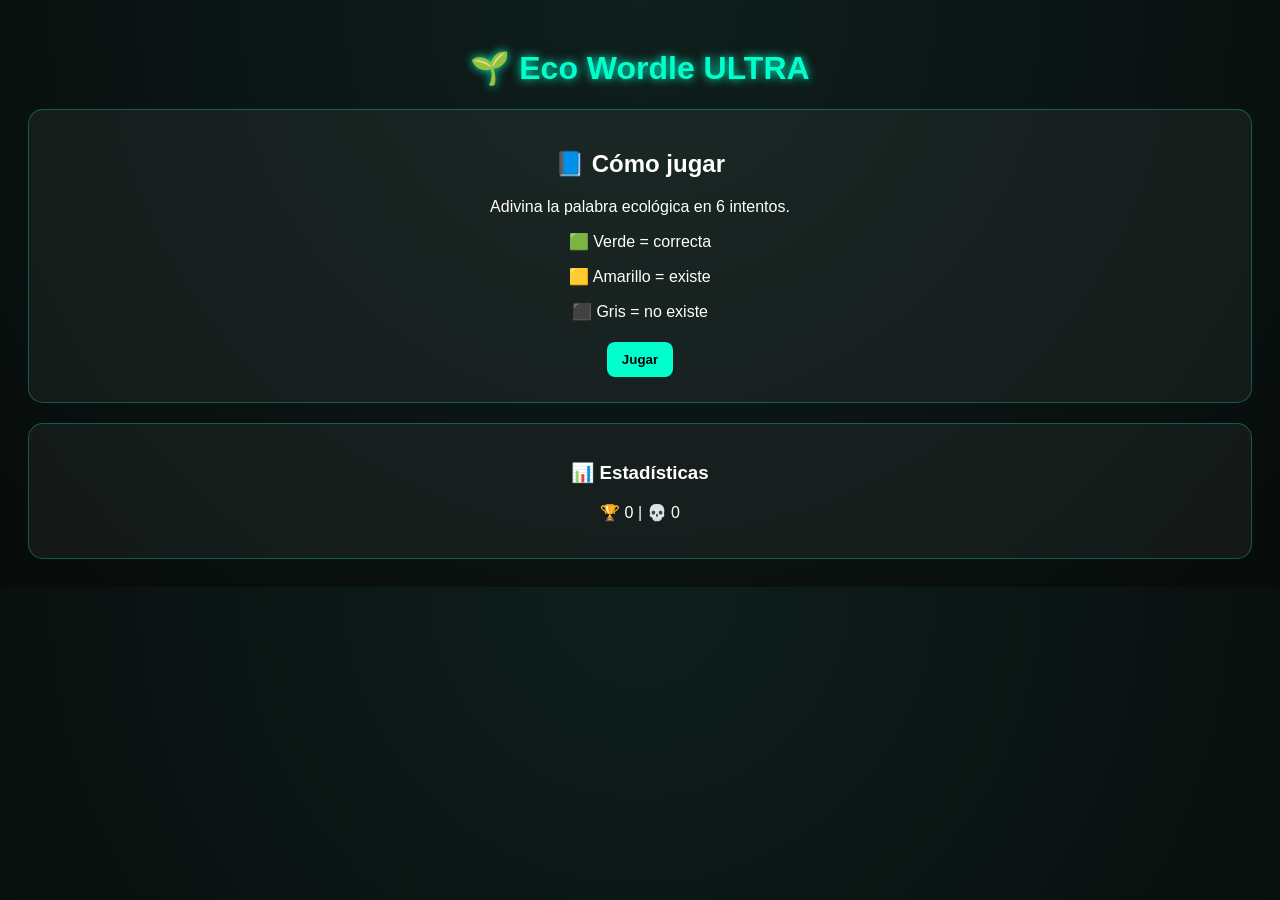
<file: templates/wordle.html>
<!DOCTYPE html>
<html lang="es">
<head>
<meta charset="UTF-8">
<title>Eco Wordle ULTRA</title>

<style>
body {
    font-family: 'Rajdhani', Arial;
    background: radial-gradient(circle at top, #0f1f1c, #070b0a);
    color: white;
    text-align: center;
    padding: 20px;
}

h1 {
    font-family: 'Orbitron', sans-serif;
    color: #00ffcc;
    text-shadow: 0 0 10px #00ffcc;
}

/* MENSAJE EN PANTALLA */
#msg {
    position: fixed;
    top: 20px;
    left: 50%;
    transform: translateX(-50%);
    background: rgba(0,0,0,0.8);
    padding: 10px 20px;
    border-radius: 10px;
    border: 1px solid #00ffcc;
    font-weight: bold;
    opacity: 0;
    transition: opacity 0.3s;
}

/* CARD */
.card, .game-container {
    margin-top: 20px;
    padding: 20px;
    border-radius: 15px;
    background: rgba(255,255,255,0.05);
    border: 1px solid rgba(0,255,204,0.3);
}

/* INPUT */
input {
    padding: 10px;
    font-size: 18px;
    margin-top: 10px;
    border-radius: 8px;
    border: none;
}

/* BOTON */
button {
    padding: 10px 15px;
    margin: 5px;
    cursor: pointer;
    background: #00ffcc;
    border: none;
    border-radius: 8px;
    font-weight: bold;
}

/* BOX */
.box {
    display: inline-flex;
    width: 50px;
    height: 50px;
    margin: 4px;
    justify-content: center;
    align-items: center;
    font-weight: bold;
    border-radius: 10px;
    border: 2px solid #00ffcc;
    background: rgba(255,255,255,0.03);
}

/* COLORS */
.green { background: #00c853; }
.yellow { background: #ffb300; }
.gray { background: #2c2c2c; }

/* ANIMACIONES */
@keyframes shake {
    25% { transform: translateX(-5px); }
    50% { transform: translateX(5px); }
}

@keyframes flip {
    50% { transform: rotateX(90deg); }
}

/* CONFETI */
.confetti {
    position: fixed;
    width: 10px;
    height: 10px;
    top: 0;
    animation: fall 2s linear forwards;
}

@keyframes fall {
    to {
        transform: translateY(100vh) rotate(360deg);
        opacity: 0;
    }
}

/* TECLADO */
.key {
    display: inline-block;
    padding: 10px;
    margin: 3px;
    border-radius: 6px;
    background: #222;
    border: 1px solid #00ffcc;
    min-width: 30px;
}

#msg {
    position: fixed;
    top: 40%;
    left: 50%;
    transform: translate(-50%, -50%);
    background: rgba(0,0,0,0.9);
    padding: 20px 40px;
    border-radius: 15px;
    border: 2px solid #00ffcc;
    font-size: 22px;
    font-weight: bold;
    z-index: 9999;
    display: none;
    transition: opacity 0.3s;
    box-shadow: 0 0 20px #00ffcc;
}

</style>
</head>

<body>

<div id="msg"></div>


<h1>🌱 Eco Wordle ULTRA</h1>

<div class="card" id="intro">
    <h2>📘 Cómo jugar</h2>
    <p>Adivina la palabra ecológica en 6 intentos.</p>
    <p>🟩 Verde = correcta</p>
    <p>🟨 Amarillo = existe</p>
    <p>⬛ Gris = no existe</p>
    <button onclick="startGame()">Jugar</button>
</div>

<div class="card">
    <h3>📊 Estadísticas</h3>
    <p id="stats"></p>
</div>

<div class="game-container" id="gameArea" style="display:none;">
    <div id="game"></div>

    <input id="input">
    <button onclick="check()">Probar</button>
    <button onclick="toggleHard()">Modo difícil</button>
    <button onclick="volverInicio()">⬅ Volver al inicio</button>

    <div id="keyboard"></div>
</div>

<script>

// PALABRAS
const palabras = ["RECICLA","PLANETA","BOSQUES","AGUA","PLASTICO","NATURALEZA"];

let palabra;
let intentos = 0;
let maxIntentos = 6;
let ganado = false;
let hardMode = false;

// STATS
let stats = JSON.parse(localStorage.getItem("ecoStats")) || { win:0, lose:0 };

function updateStats(){
    document.getElementById("stats").innerText =
    `🏆 ${stats.win} | 💀 ${stats.lose}`;
}
updateStats();

// MENSAJE
function showMessage(texto, color="#00ffcc") {
    let msg = document.getElementById("msg");

    msg.innerText = texto;
    msg.style.color = color;

    msg.style.display = "block";
    msg.style.opacity = "1";

    setTimeout(() => {
        msg.style.opacity = "0";
    }, 2000);
}

// NUEVA PALABRA
function newWord(){
    palabra = palabras[Math.floor(Math.random()*palabras.length)];
}

// INICIO
function startGame(){
    document.getElementById("intro").style.display="none";
    document.getElementById("gameArea").style.display="block";
    resetGame();
}

// TABLERO
function crearTablero(){
    let game = document.getElementById("game");
    game.innerHTML="";

    for(let i=0;i<maxIntentos;i++){
        let fila=document.createElement("div");

        for(let j=0;j<palabra.length;j++){
            let box=document.createElement("div");
            box.classList.add("box");
            fila.appendChild(box);
        }

        game.appendChild(fila);
    }
}

// TECLADO
function crearTeclado(){
    let kb=document.getElementById("keyboard");
    kb.innerHTML="";
    "QWERTYUIOPASDFGHJKLZXCVBNM".split("").forEach(k=>{
        let key=document.createElement("div");
        key.classList.add("key");
        key.innerText=k;
        key.onclick=()=> input.value+=k;
        kb.appendChild(key);
    });
}

// CONFETI
function confetti(){
    for(let i=0;i<60;i++){
        let c=document.createElement("div");
        c.classList.add("confetti");
        c.style.left=Math.random()*100+"vw";
        c.style.background=["#00ffcc","#ffb300","#00c853"][Math.floor(Math.random()*3)];
        document.body.appendChild(c);
        setTimeout(()=>c.remove(),2000);
    }
}

// HARD MODE (ARREGLADO)
function toggleHard() {
    hardMode = !hardMode;

    showMessage(
        hardMode ? "🔥 MODO DIFÍCIL ACTIVADO" : "Modo difícil desactivado",
        hardMode ? "#ff3a5c" : "#00ffcc"
    );

    // 🔥 RESET REAL
    setTimeout(() => {
        resetGame();
    }, 300);
}

// CHECK (ARREGLADO)
function check(){

    if(ganado) return;

    let inputEl=document.getElementById("input");
    let input=inputEl.value.toUpperCase();

    if (input.length !== palabra.length) {
        showMessage("⚠️ Debes usar EXACTAMENTE " + palabra.length + " letras", "#ff3a5c");

        let area = document.getElementById("gameArea");
        area.style.animation = "shake 0.3s";
        setTimeout(() => area.style.animation = "", 300);

        return;
    }

    let fila=document.getElementById("game").children[intentos];

    let palabraArr=[...palabra];
    let inputArr=[...input];
    let res=Array(palabra.length).fill("gray");

    let count={};
    palabraArr.forEach(l=>count[l]=(count[l]||0)+1);

    // verdes
    for(let i=0;i<palabra.length;i++){
        if(inputArr[i]===palabraArr[i]){
            res[i]="green";
            count[inputArr[i]]--;
        }
    }

    // amarillos
    if(!hardMode){
        for(let i=0;i<palabra.length;i++){
            if(res[i]==="green") continue;
            if(count[inputArr[i]]>0){
                res[i]="yellow";
                count[inputArr[i]]--;
            }
        }
    }

    // pintar
    for(let i=0;i<palabra.length;i++){
        let box=fila.children[i];
        box.innerText=inputArr[i];
        setTimeout(()=>{
            box.classList.add(res[i]);
        },i*100);
    }

    intentos++;
    inputEl.value="";

    if(input===palabra){
        ganado=true;
        stats.win++;
        localStorage.setItem("ecoStats",JSON.stringify(stats));
        updateStats();
        confetti();
        showMessage("🌱 ¡Ganaste!","#00ff88");
        setTimeout(resetGame,2000);
    }

    if(intentos>=maxIntentos && !ganado){
        stats.lose++;
        localStorage.setItem("ecoStats",JSON.stringify(stats));
        updateStats();
        showMessage("💀 Era: "+palabra,"#ff3a5c");
        setTimeout(resetGame,2000);
    }
}

// RESET
function resetGame(){
    intentos=0;
    ganado=false;
    newWord();
    crearTablero();
    crearTeclado();
    document.getElementById("input").value="";
}

function volverInicio() {
    window.location.href = "/";
}

// ENTER
document.addEventListener("keydown",e=>{
    if(e.key==="Enter") check();
});

</script>

</body>
</html>
</file>
